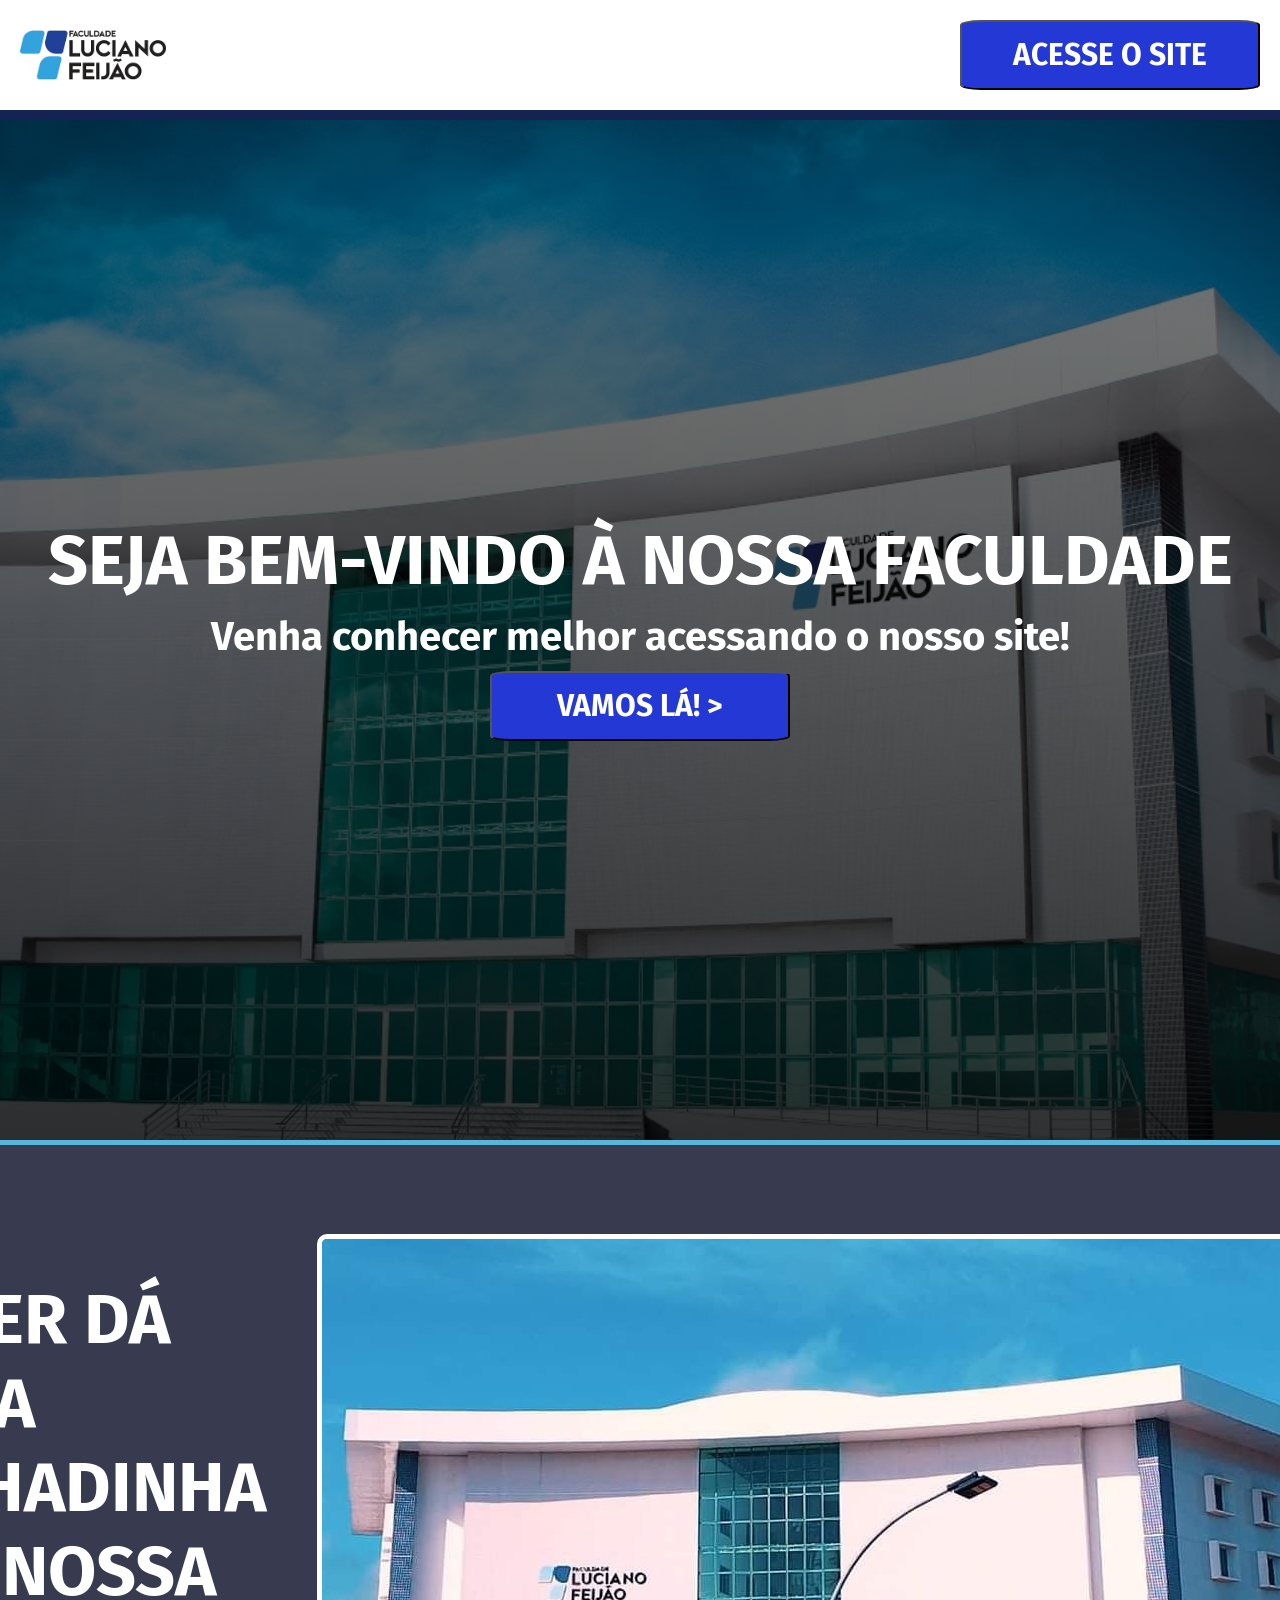
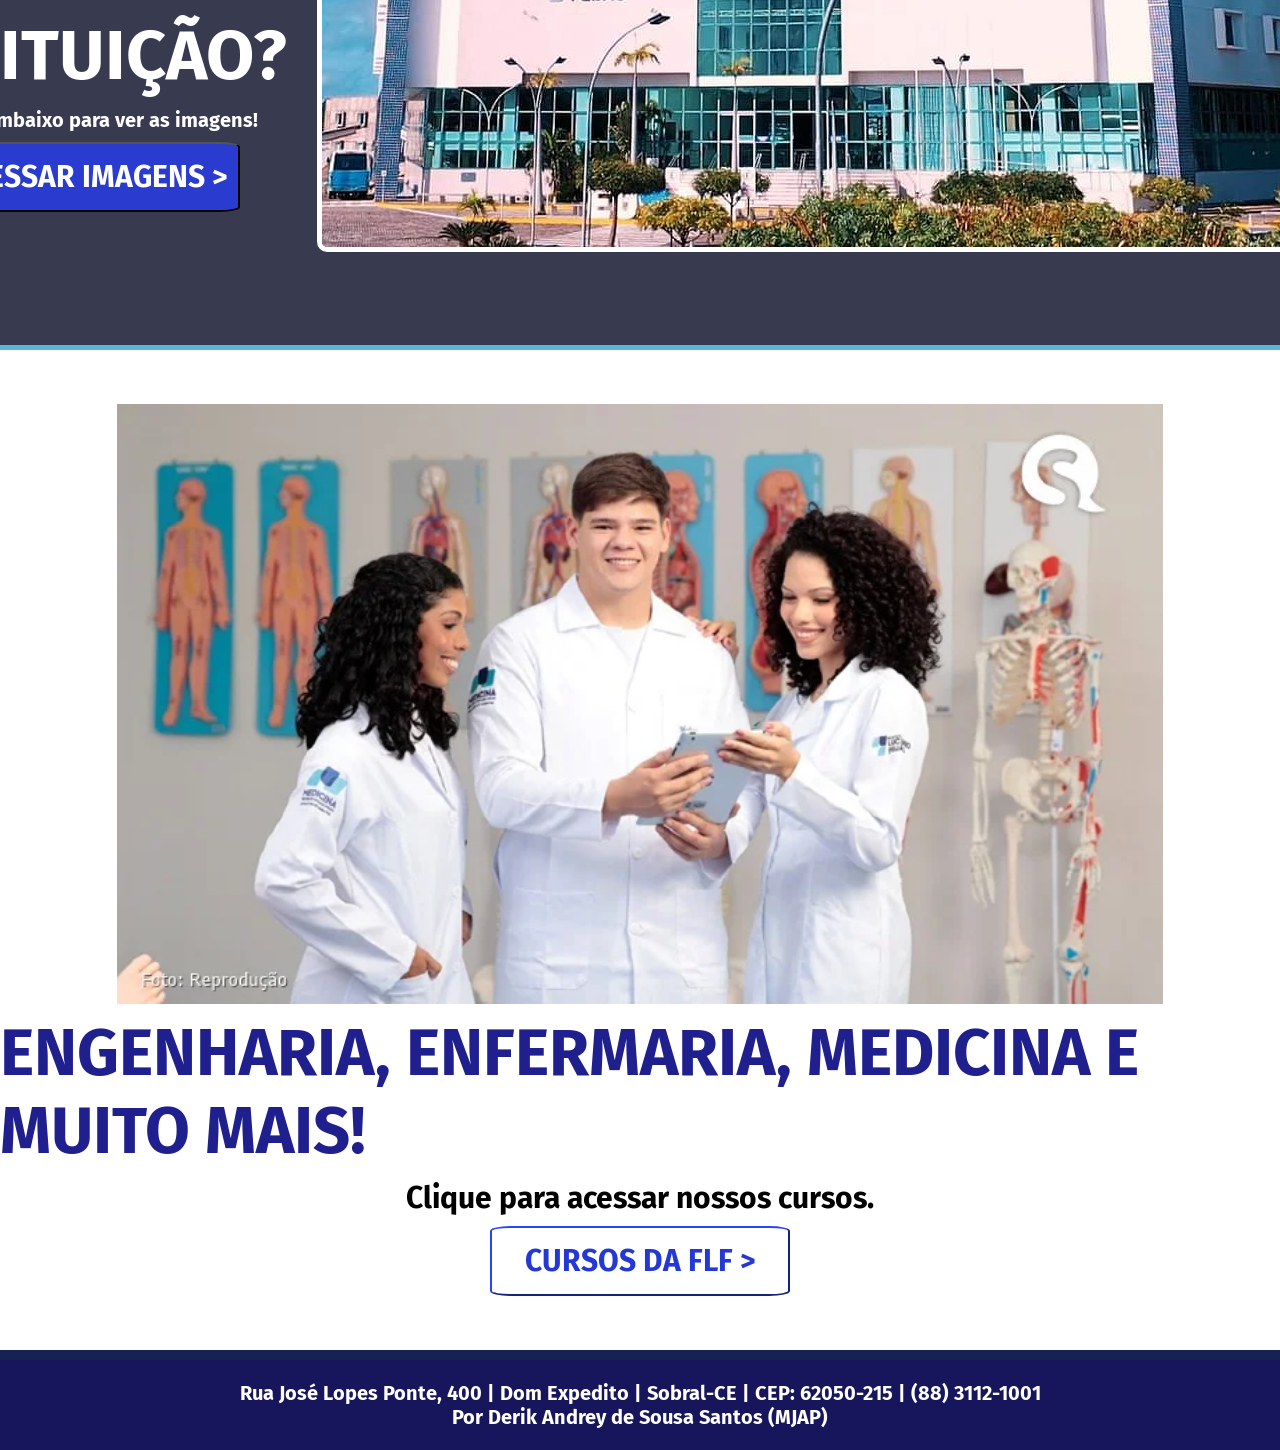
<file: index.html>
<!DOCTYPE html>
<html lang="pt-br">
    <head>
        <meta charset="UTF-8">
        <meta name="viewport" content="width=device-width, initial-scale:1.0">
        <link rel="stylesheet" href="stylemain.css">
        <title>Página de Entrada - FLF</title>
        <style>
        @import url('https://fonts.googleapis.com/css2?family=Fira+Sans:ital,wght@0,100;0,200;0,300;0,400;0,500;0,600;0,700;0,800;0,900;1,100;1,200;1,300;1,400;1,500;1,600;1,700;1,800;1,900&display=swap');
        </style>
    </head>


    <body>
        <!-- Tela de Introdução (Splash Screen) -->
        <div class="splash">
            <img src="IMG/flflogo-removebg-preview.png" alt="Logo" class="logo">
        </div>

        <!--Cabeçalho-->

        <header>
            <img id="flflogoofc" src="IMG/flflogo-removebg-preview.png" alt="Logo da Faculdade">
            <a href="https://flucianofeijao.com.br/flf/">
                <button class="botaoentre">
                    <strong>ACESSE O SITE</strong>
                </button>
            </a>
        </header>

        <!--Menu Principal c/Seções-->

        <main>

            <!--Bem-vindo-->
            <section class="intro">
                    <h2>SEJA BEM-VINDO À NOSSA FACULDADE</h2>
                    <h3>Venha conhecer melhor acessando o nosso site!</h3>
                    <a href="https://flucianofeijao.com.br/flf/">
                        <button class="botaoentre">
                            <Strong>VAMOS LÁ!  ></Strong>
                        </button>
                    </a>
                </div>
            </section>

            <!--Entrar nas Imagens-->
            <section class="fotosvideos">
                <div id="textobutton">
                <h2>
                    <strong>QUER DÁ UMA OLHADINHA EM NOSSA INSITUIÇÃO?</strong>
                </h2>
                <h4>
                    Clique embaixo para ver as imagens!
                </h4>
                <a href="imagens.html">
                    <button class="botaoentre2">
                        <strong>ACESSAR IMAGENS ></strong>
                    </button>
                </a>
                </div>
                <div id="exemplosimg">
                    <img id="prediofacul" src="IMG/prediofacul.jpg" alt="Prédio da faculdade.">
                </div>
            </section>

            <!--Entrar em Cursos-->
            <section class="entradacursos">
                <img src="IMG/medicina.webp" alt="Estudantes de Medicina">
                <h2>
                    ENGENHARIA, ENFERMARIA, MEDICINA E MUITO MAIS!
                </h2>
                <h4>
                    Clique para acessar nossos cursos.
                </h4>
                <a href="cursos2.html">
                    <button class="botaoentre1">
                        <strong>CURSOS DA FLF ></strong>
                    </button>
                </a>
            </section>
        </main>

        <!--Rodapé do Site-->
        <footer>
            <h5> Rua José Lopes Ponte, 400 | Dom Expedito | Sobral-CE | CEP: 62050-215 | (88) 3112-1001</h5>
            <h5> Por Derik Andrey de Sousa Santos (MJAP)</h5>
        </footer>
    </body>
</html>
</file>
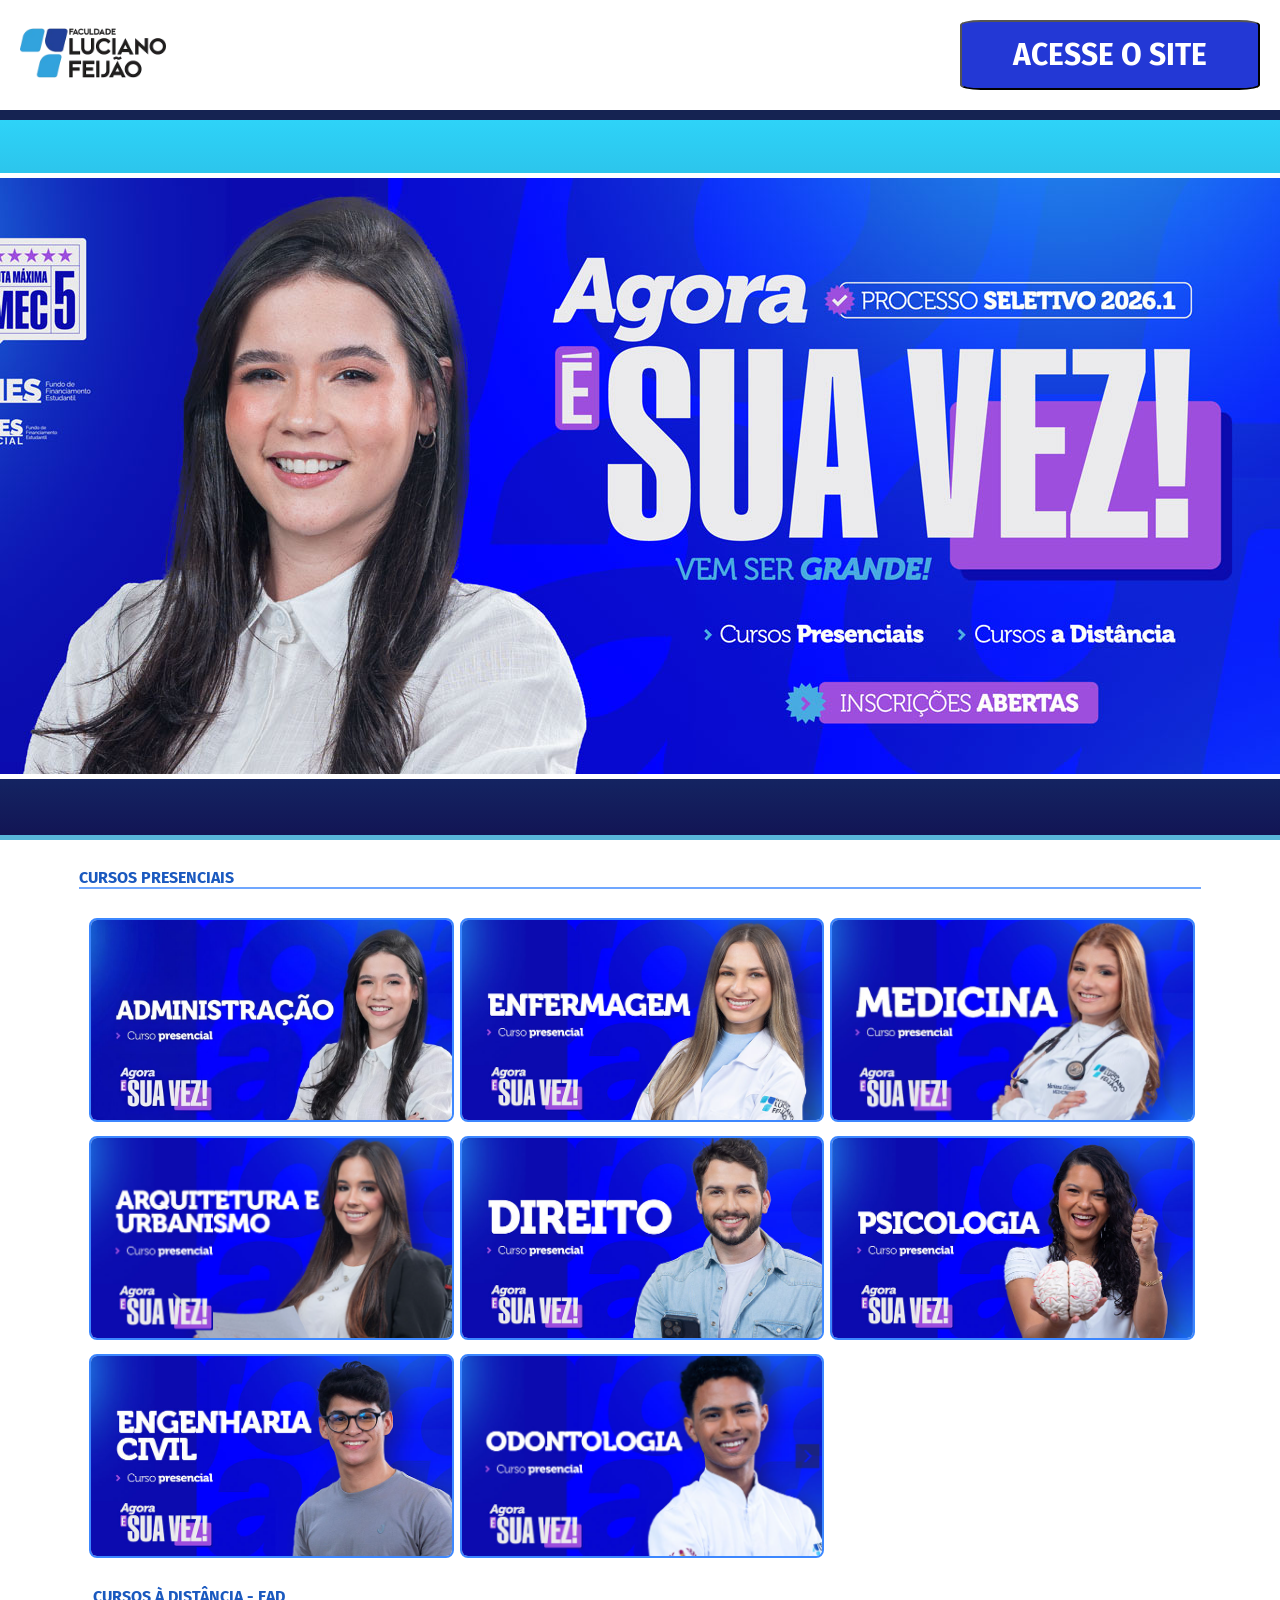
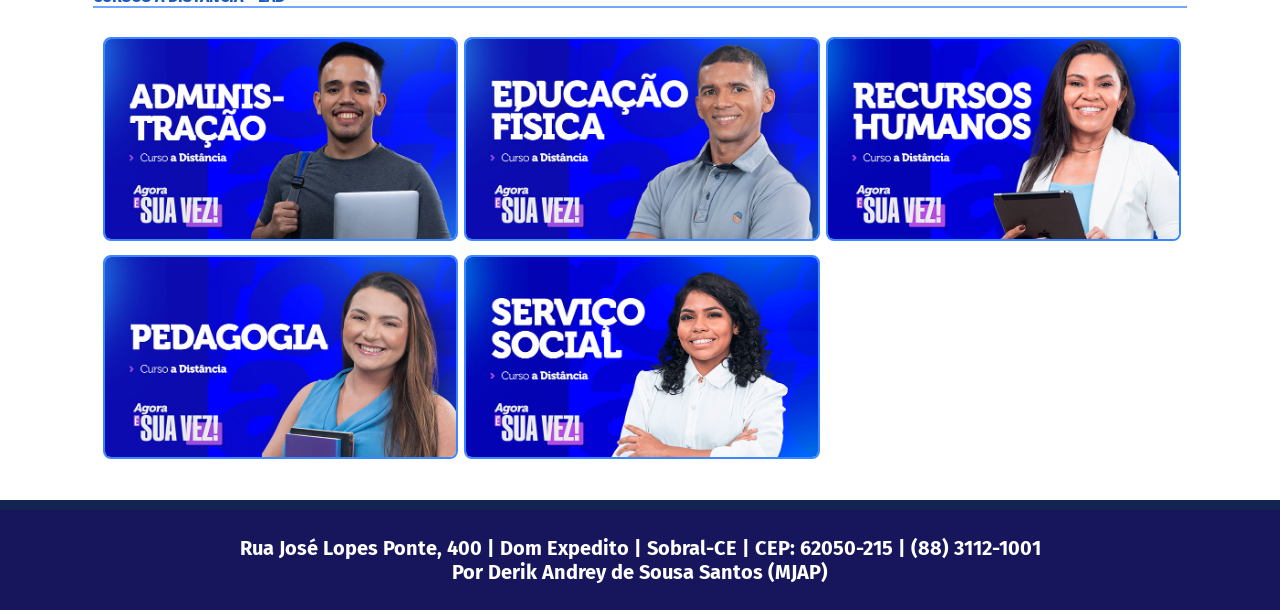
<file: cursos2.html>
<!DOCTYPE html>
<html lang="pt-br">
    <head>
        <meta charset="UTF-8">
        <meta name="viewport" content="width=device-width, initial-scale:1.0">
        <link rel="stylesheet" href="style.css">
        <title>Menu de Cursos- FLF</title>
        <style>
            @import url('https://fonts.googleapis.com/css2?family=Fira+Sans:ital,wght@0,100;0,200;0,300;0,400;0,500;0,600;0,700;0,800;0,900;1,100;1,200;1,300;1,400;1,500;1,600;1,700;1,800;1,900&display=swap');
        </style>
    </head>
    <body>
        <header>
            <a href="index.html">
            <img id="flflogoofc" src="IMG/flflogo-removebg-preview.png" alt="Logo da Faculdade">
            </a>
            <a href="https://flucianofeijao.com.br/flf/">
                <button class="botaoentre">
                    <Strong>ACESSE O SITE</Strong>
                </button>
            </a>
        </header>
        <main id="maincursos">

            <!--Introdução-->
            <section class="introcursos">
                <div>
                    <img src="IMG/cursospresenciais_c.jpg">
                </div>
            </section>

            <section class="cursos">
                <div>
                    <h4>CURSOS PRESENCIAIS</h4><hr>
                    <br>
                    <div class="malha">
                            <a href="https://flucianofeijao.com.br/flf/cursos/administracao/">
                                <img class="cursinho" src="IMG/administração.jpg">
                            </a>
                            <a href="https://flucianofeijao.com.br/flf/cursos/enfermagem/">
                                <img class="cursinho" src="IMG/enfermagem.jpg">
                            </a>
                            <a href="https://flucianofeijao.com.br/flf/cursos/medicina/">
                                <img class="cursinho" src="IMG/medicina_1.png">
                            </a>
                            <a href="https://flucianofeijao.com.br/flf/cursos/arquitetura-e-urbanismo/">
                                <img class="cursinho" src="IMG/arquitetura.png">
                            </a>
                            <a href="https://flucianofeijao.com.br/flf/cursos/direito/">
                                <img class="cursinho" src="IMG/direito.jpg">
                            </a>
                            <a href="https://flucianofeijao.com.br/flf/cursos/psicologia/">
                                <img class="cursinho" src="IMG/psicologia.jpg">
                            </a>
                            <a href="https://flucianofeijao.com.br/flf/cursos/engenharia-civil/">
                                <img class="cursinho" src="IMG/engenharia.jpg">
                            </a>
                            <a href="https://flucianofeijao.com.br/flf/cursos/odontologia/">
                                <img class="cursinho" src="IMG/odontologia.png">
                            </a>
                    </div>
                </div>
                <div>
                    <h4>CURSOS À DISTÂNCIA - EAD</h4><hr>
                    <br>
                    <div class="malha">
                            <a href="https://flucianofeijao.com.br/flf/cursos/administracao-ead/">
                                <img class="cursinho" src="IMG/administracao-1.jpg">
                            </a>
                            <a href="https://flucianofeijao.com.br/flf/cursos/ed-fisica/">
                                <img class="cursinho" src="IMG/educacaofisica.jpg">
                            </a>
                            <a href="https://flucianofeijao.com.br/flf/cursos/recursos-humanos/">
                                <img class="cursinho" src="IMG/recursoshumanos.jpg">
                            </a>
                            <a href="https://flucianofeijao.com.br/flf/cursos/pedagogia/">
                                <img class="cursinho" src="IMG/pedagogia.jpg">
                            </a>
                            <a href="https://flucianofeijao.com.br/flf/cursos/servico-social/">
                                <img class="cursinho" src="IMG/servicosocial.jpg">
                            </a>
                    </div>
                </div>
            </section>
        </main>
        <footer>
            <h5> Rua José Lopes Ponte, 400 | Dom Expedito | Sobral-CE | CEP: 62050-215 | (88) 3112-1001</h5>
            <h5> Por Derik Andrey de Sousa Santos (MJAP)</h5>
        </footer>
    </body>
</html>
</file>
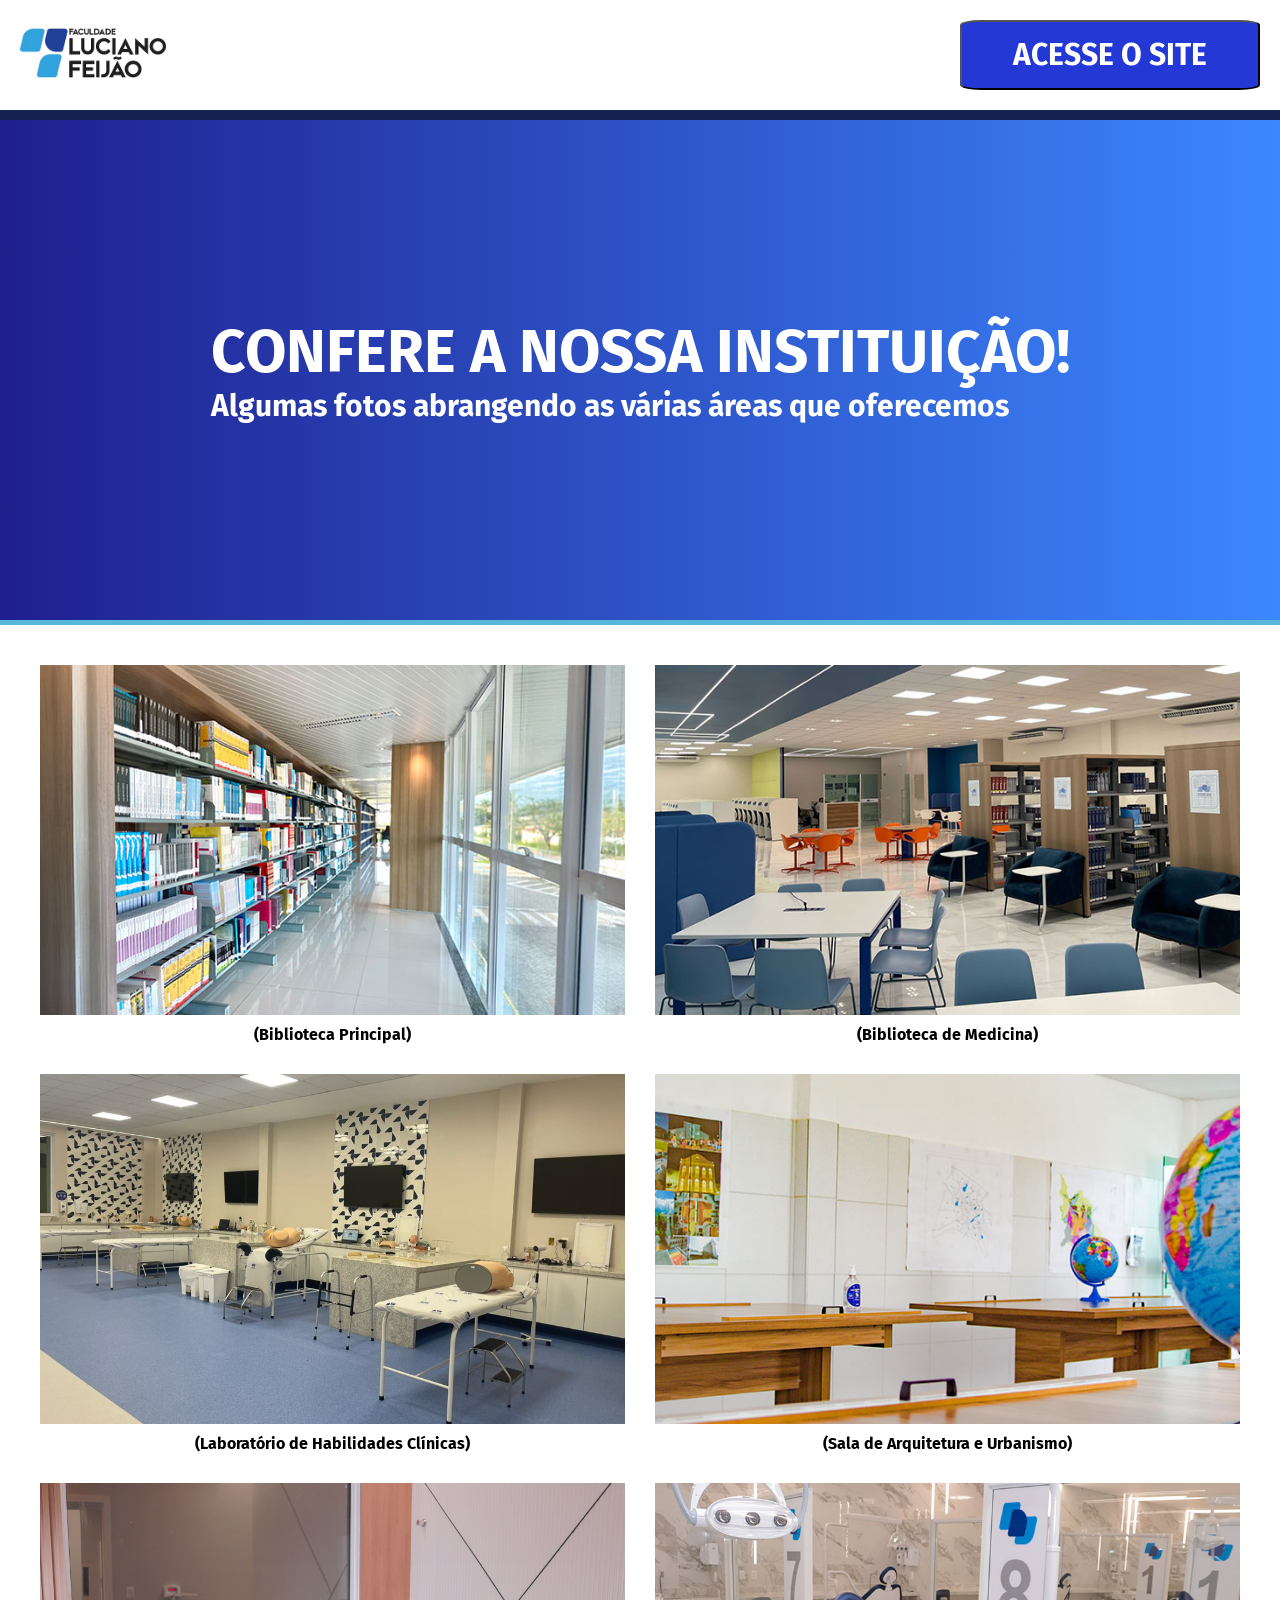
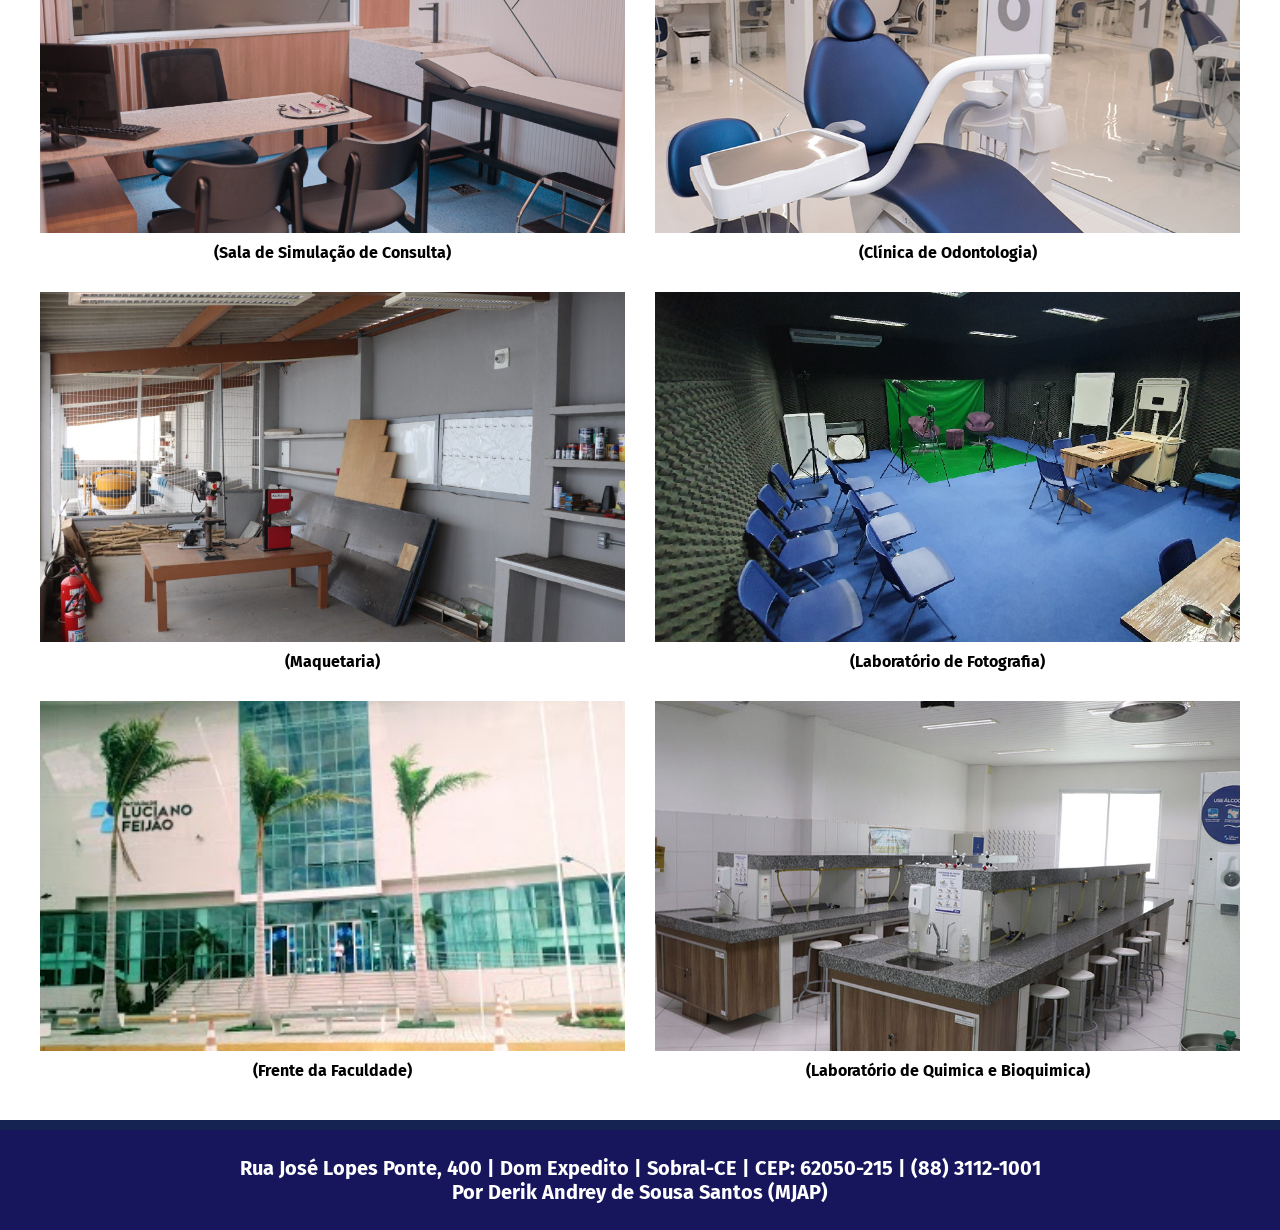
<file: imagens.html>
<!DOCTYPE html>
<html lang="pt-br">
    <head>
        <meta charset="UTF-8">
        <meta name="viewport" content="width=device-width, initial-scale:1.0">
        <link rel="stylesheet" href="style.css">
        <title>Menu de Imagens - FLF</title>
        <style>
            @import url('https://fonts.googleapis.com/css2?family=Fira+Sans:ital,wght@0,100;0,200;0,300;0,400;0,500;0,600;0,700;0,800;0,900;1,100;1,200;1,300;1,400;1,500;1,600;1,700;1,800;1,900&display=swap');
        </style>
    </head>
    <body>
        <header>
            <a href="index.html">
                <img id="flflogoofc" src="IMG/flflogo-removebg-preview.png" alt="Logo da Faculdade">
            </a>
            <a href="https://flucianofeijao.com.br/flf/">
                <button class="botaoentre">
                    <strong>ACESSE O SITE</strong>
                </button>
            </a>
        </header>

        <main id="mainimagens">
            <!--Introdução das Imagens-->
            <section class="introimg">
                <div id="lettering">
                    <h2>
                        CONFERE A NOSSA INSTITUIÇÃO!
                    </h2>
                    <h4>
                        Algumas fotos abrangendo as várias áreas que oferecemos
                    </h4>
                </div>
            </section>

            <!--As imagens em si-->

            <section class="imgsmassas"> 
                <div class="container-grid">
                    <div class="img-plus-legenda">
                        <img src="IMG/bibliotecacentral.jpg">
                        <h4>(Biblioteca Principal)</h4>
                    </div>
                    <div class="img-plus-legenda">
                        <img src="IMG/bibliotecamediicina.jpg">
                        <h4>(Biblioteca de Medicina)</h4>
                    </div>
                    <div class="img-plus-legenda">
                        <img src="IMG/Habilidades-Clinicas.jpg">
                        <h4>(Laboratório de Habilidades Clínicas)</h4>
                    </div>
                    <div class="img-plus-legenda">
                        <img src="IMG/arqurb1.jpg">
                        <h4>(Sala de Arquitetura e Urbanismo)</h4>
                    </div>
                    <div class="img-plus-legenda">
                        <img src="IMG/consultasimulado.jpg">
                        <h4>(Sala de Simulação de Consulta)</h4>
                    </div>
                    <div class="img-plus-legenda">
                        <img src="IMG/clinica_odontologi1-ca.jpg">
                        <h4>(Clínica de Odontologia)</h4>
                    </div>
                    <div class="img-plus-legenda">
                        <img src="IMG/Maquetaria-1024x683.jpg">
                        <h4>(Maquetaria)</h4>
                    </div>
                    <div class="img-plus-legenda">
                        <img src="IMG/lab.-foto.png">
                        <h4>(Laboratório de Fotografia)</h4>
                    </div>
                    <div class="img-plus-legenda">
                        <img src="IMG/insitituicao.jpg">
                        <h4>(Frente da Faculdade)</h4>
                    </div>
                    <div class="img-plus-legenda">
                        <img src="IMG/lab_quim-bioqui.jpg">
                        <h4>(Laboratório de Quimica e Bioquimica)</h4>
                    </div>
                </div>
            </section>
        </main>

        <footer>
            <h5> Rua José Lopes Ponte, 400 | Dom Expedito | Sobral-CE | CEP: 62050-215 | (88) 3112-1001</h5>
            <h5> Por Derik Andrey de Sousa Santos (MJAP)</h5>
        </footer>
    </body>
</html>
</file>
<file: stylemain.css>
/* Gerais */

* {
    margin: 0px;
    padding: 0px;
}

body {
    background-color: rgb(21, 35, 82);
    display: flex;
    flex-direction: column;
    align-items: space-between;
    justify-content: space-between;
    gap: 10px;
    font-family: "Fira Sans";
    height: 3050px; 
}


.splash {
    position: fixed;
    top: 0;
    left: 0;
    width: 100%;
    height: 100%;
    background-color:#ffffff;
    display: flex;
    justify-content: center;
    align-items: center;
    z-index: 1000;
    animation: fadeOut 1s forwards 3s;
}

.logo {
    height: 200px; 
    animation: fadeIn 1s ease-in;
}

/* Animações CSS */
@keyframes fadeIn {
    from { opacity: 0; }
    to { opacity: 1; }
}

@keyframes fadeOut {
    to {
        opacity: 0;
        visibility: hidden;
    }
}


/*Cabeçalho*/

header {
    background-color: white;
    display: flex;
    flex-direction: row;
    justify-content: space-between;
    align-items: center;
    padding: 20px;
    height: 70px;
}

#flflogoofc {
    height: 60px;
}

/* Botão de acessar o site! */

.botaoentre {
    width: 300px;
    height: 70px;
    color:white;
    font-size: 30px;
    display: flex;
    align-items: center;
    justify-content: center;
    border-radius: 7%;
    font-family: "Fira Sans";
    background-color:#2338D5;
    text-decoration: none;
}

.botaoentre:hover {
    background-color: white;
    color: rgb(14, 25, 61);
    transition: 0.7s;
}

a {
    text-decoration: none;
}

/*Tela Principal */

section{
    display: flex;
}

.intro {
    background-image: linear-gradient(to bottom, rgba(0,0,0,0.5), rgba(0,0,0,0.8)),
                        url("IMG/outrainstuitcap.jpg");
    background-size: cover;
    background-position: center;
    display: flex;
    flex-direction: column;
    justify-content: center;
    align-items: center;
    gap:10px;
    padding: 10px;
    height: 1000px;
}

.botaoentre1 {
    width: 300px;
    height: 70px;
    color:#2338D5;
    font-size: 30px;
    display: flex;
    align-items: center;
    justify-content: center;
    border-radius: 7%;
    background-color:#ffffff;
    text-decoration: none;
    font-family: "Fira Sans";
    border-color: #2338D5;
}

.botaoentre1:hover {
    background-color: #2338D5;
    color: white;
    transition: 0.7s;
}

.intro h2 {
    color: #ffffff;
    font-size: 70px;
}

.intro h3 {
    color: white;
    font-size: 40px;
}

.fotosvideos {
    height: 800px;
    background-color: #383A50;
    display: flex;
    justify-content: center;
    align-items: center;
    flex-direction: row;
    border-top: 5px solid #58b6db;
    gap:10px;
}

#textobutton {
    display: flex;
    justify-content: center;
    align-items: center;
    flex-direction: column;
    text-align: left;
    gap:10px;
    padding:20px;
}

.fotosvideos h2 {
    font-size: 70px;
    color: white;
    text-align: left;
}

.botaoentre2 {
    width: 300px;
    height: 70px;
    color:white;
    font-size: 30px;
    font-style: bold;
    display: flex;
    align-items: center;
    justify-content: center;
    border-radius: 7%;
    background-color:#293CCF;
    text-decoration: none;
    font-family: "Fira Sans";
    border: 2px 2px 2px 2px solid #2338D5;
}

.botaoentre2:hover {
    background-color: #ffffff;
    color:#17237e;
    transition: 0.7s;
}

#prediofacul {
    border: 5px solid #ffffff;
    border-radius: 10px;
}

.fotosvideos h4 {
    font-size: 20px;
    color: white;
}

.entradacursos {
    border-top: 5px solid #58b6db;
    background-color: #ffffff;
    height: 1000px;
    display:flex;
    flex-direction: column;
    justify-content: center;
    align-items: center;
    gap:10px;
}

.entradacursos h2{
    color:#1f1f8e;
    font-size: 65px;
}

.entradacursos h4 {
    font-size: 30px;
    color: #000000;
}

.entradacursos img{
    height: 600px;
}



/*Rodapé*/

footer {
    height: 100px;
    background-color: rgb(23, 22, 93);
    display: flex;
    flex-direction: column;
    justify-content: center;
    align-items: center;
}

h5 {
    color: white;
    font-size: 20px;
}
</file>
<file: style.css>
/*Gerais*/

* {
    margin: 0px;
    padding: 0px;
}

body {
    background-color: rgb(21, 35, 82);
    display: flex;
    flex-direction: column;
    align-items: space-between;
    gap: 10px;
    font-family: "Fira Sans";
}

/*fim do geral*/


/*Cabeçalho*/

header {
    background-color: white;
    display: flex;
    flex-direction: row;
    justify-content: space-between;
    align-items: center;
    padding: 20px;
    height: 70px;
}

#flflogoofc {
    height: 60px;
}

.botaoentre {
    width: 300px;
    height: 70px;
    color:white;
    font-size: 30px;
    display: flex;
    align-items: center;
    justify-content: center;
    border-radius: 7%;
    font-family: "Fira Sans";
    background-color:#2338D5;
    text-decoration: none;
}

.botaoentre:hover {
    background-color: white;
    color: rgb(14, 25, 61);
    transition: 0.7s;
}

a {
    text-decoration: none;
}

/*Fim do cabeçalho*/


/*Principal (Imagens)*/

#mainimagens {
    height: 2600px;
    display: flex;
    flex-direction: column;
    align-items: space-between;
    justify-content: center;
}

.introimg {
    background-image: linear-gradient(to left, #3c87ff, #1f1f8e);
    height: 500px;
    padding: 10px;
    display: flex;
    flex-direction: row;
    justify-content: space-around;
    align-items: center;
    border-bottom: 5px solid #58b6db;
}

.introimg h2 {
    color: white;
    font-size: 60px;
}

.introimg h4{
    color: white;
    font-size: 30px;
}

.imgsmassas {
    height: 2100px;
    background-color: white;
    padding: 10px;
    display: flex;
    flex-direction: column;
    justify-content: space-between;
    align-items: center;
    padding: 20px;
}

.container-grid {
    display: grid;
    grid-template-columns: repeat(2, 1fr);
    gap: 10px;
    padding: 10px;
}

.container-grid img {
    width: 100%;
    height: 350px;
    object-fit: cover;
}

.img-plus-legenda {
    padding: 10px;
    display: flex;
    flex-direction: column;
    gap: 10px;
    justify-content: center;
    align-items: center;
}




/*Principal (Cursos)*/

#maincursos {
    height: 1980px;
    display: flex;
    flex-direction: column;
    align-items: space-between;
    justify-content: center;
}

.introcursos {
    background-image: linear-gradient(to bottom, #2ed3f8, #121555);
    height: 700px;
    padding: 10px;
    display: flex;
    flex-direction: column;
    justify-content: center;
    align-items: center;
    border-bottom: 5px solid #58b6db;
}

.introcursos img {
    border: 5px solid #ffffff;
}

.cursos {
    height: 1200px;
    background-color: white;
    display: flex;
    flex-direction: column;
    justify-content: center;
    align-items: center;
    gap: 15px;
    padding: 30px;
}

.cursos h4 {
    font-style: normal;
    color: #1a59bf;
}

.cursos hr {
    border: 1px solid #70a7ff;
}

/*Organização dos (Cursos)*/

.cursinho{
    width: 100%;
    height:200px;
    border: 2px solid #3c87ff;
    border-radius: 8px; /* Bordas arredondadas */
    transition: transform 0.3s ease; /* Efeito de zoom */
    object-fit: cover; /* Garante que a imagem não fique distorcida */
}

.linhacurso3 {
    display: flex;
    flex-direction: row;
    justify-content: space-around;
}

.malha {
    display: grid;
    grid-template-columns: repeat(3, 1fr);
    gap: 10px;
    padding: 10px;
}



/*Rodapé*/

footer {
    height: 100px;
    background-color: rgb(23, 22, 93);
    display: flex;
    flex-direction: column;
    justify-content: center;
    align-items: center;
}

h5 {
    color: white;
    font-size: 20px;
}
</file>
